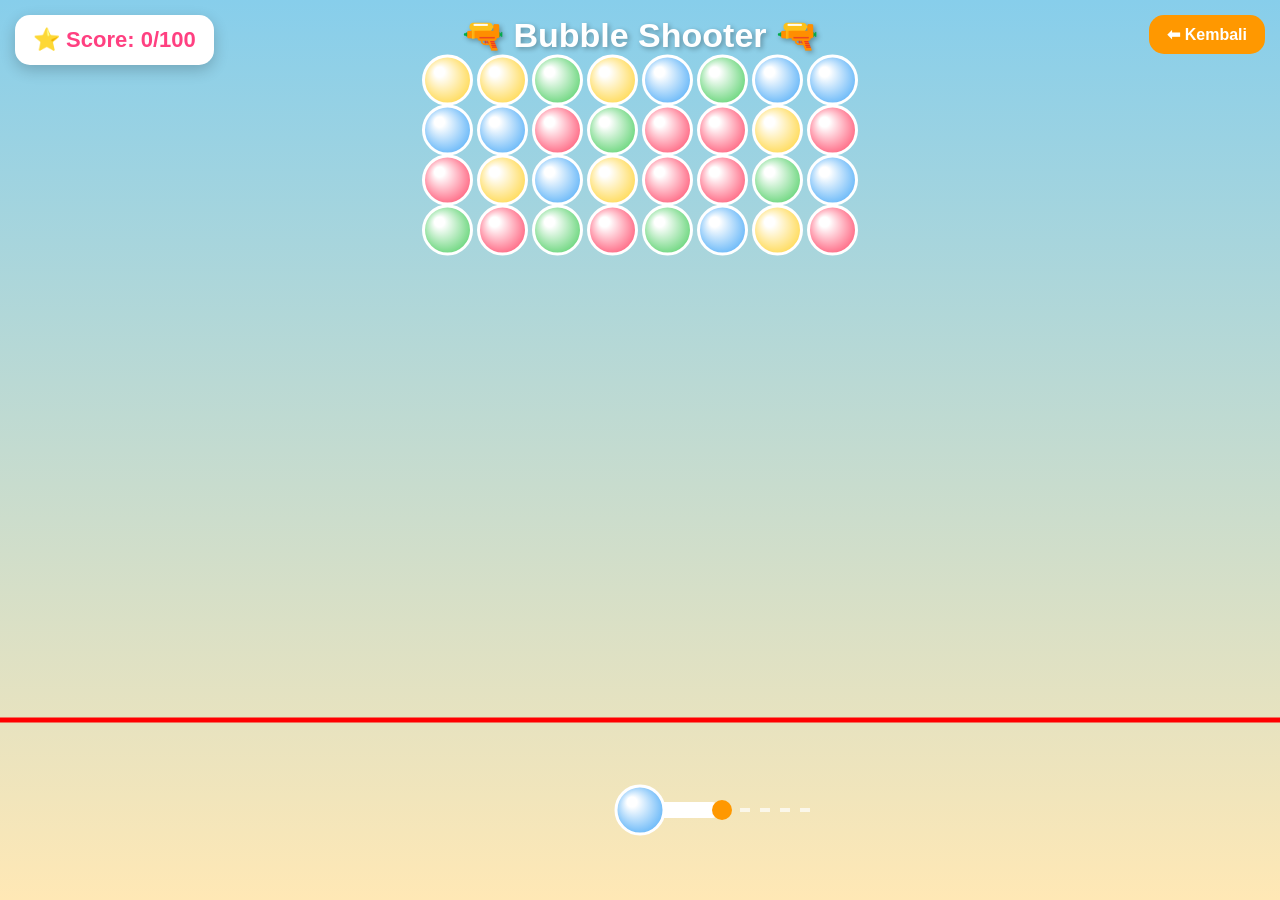
<file: gamestk/game1 old.html>
<!DOCTYPE html>
<html lang="id">
<head>
<meta charset="UTF-8">
<meta name="viewport" content="width=device-width, initial-scale=1.0">

<title>Bubble Shooter TK</title>

<style>

body{
  margin:0;
  overflow:hidden;
  font-family:Arial,sans-serif;
  background:#87CEEB;
}

canvas{
  display:block;
}

.score{
  position:absolute;
  top:15px;
  left:15px;
  background:white;
  padding:12px 18px;
  border-radius:15px;
  font-size:22px;
  font-weight:bold;
  color:#ff4081;
  box-shadow:0 5px 15px rgba(0,0,0,0.2);
  z-index:10;
}

.title{
  position:absolute;
  top:15px;
  width:100%;
  text-align:center;
  font-size:34px;
  font-weight:bold;
  color:white;
  text-shadow:2px 2px 5px rgba(0,0,0,0.3);
  z-index:10;
}

.combo{
  position:absolute;
  top:80px;
  width:100%;
  text-align:center;
  font-size:34px;
  font-weight:bold;
  color:white;
  text-shadow:3px 3px 8px rgba(0,0,0,0.5);
  z-index:10;
  animation:pulse 0.5s infinite;
}

@keyframes pulse{
  0%{transform:scale(1);}
  50%{transform:scale(1.1);}
  100%{transform:scale(1);}
}

.back-btn{
  position:absolute;
  top:15px;
  right:15px;
  background:#ff9800;
  color:white;
  text-decoration:none;
  padding:10px 18px;
  border-radius:15px;
  font-weight:bold;
  z-index:10;
}

</style>
</head>

<body>

<div class="score">
⭐ Score:
<span id="score">0</span>/100
</div>

<div class="title">
🔫 Bubble Shooter 🔫
</div>

<div class="combo" id="comboText"></div>

<a href="index.html" class="back-btn">
⬅ Kembali
</a>

<canvas id="game"></canvas>

<script>

const canvas = document.getElementById("game");
const ctx = canvas.getContext("2d");

canvas.width = window.innerWidth;
canvas.height = window.innerHeight;

const radius = 24;

const colors = [
  "#ff4d6d",
  "#4dabf7",
  "#51cf66",
  "#ffd43b"
];

let score = 0;
let comboCount = 0;

let gameOver = false;
let win = false;

const WIN_SCORE = 100;

const bubbles = [];

const cols = 8;
const spacing = 55;

const startX =
  (canvas.width - ((cols-1)*spacing))/2;

function randomColor(){

  return colors[
    Math.floor(Math.random()*colors.length)
  ];
}

// generate awal

for(let row=0; row<4; row++){

  for(let col=0; col<cols; col++){

    bubbles.push({

      x: startX + col*spacing,
      y: 80 + row*50,
      color: randomColor()
    });
  }
}

let shooter = {

  x: canvas.width/2,
  y: canvas.height-90,
  angle: 0,
  bubble: randomColor()
};

let bullet = null;

// AIM

canvas.addEventListener("mousemove",(e)=>{

  const dx = e.clientX - shooter.x;
  const dy = e.clientY - shooter.y;

  shooter.angle = Math.atan2(dy,dx);
});

// SHOOT

canvas.addEventListener("click",()=>{

  if(gameOver || win) return;

  if(!bullet){

    bullet = {

      x: shooter.x,
      y: shooter.y,
      color: shooter.bubble,

      dx: Math.cos(shooter.angle)*11,
      dy: Math.sin(shooter.angle)*11
    };

    shooter.bubble = randomColor();
  }
});

function drawBackground(){

  const bg = ctx.createLinearGradient(
    0,0,0,canvas.height
  );

  bg.addColorStop(0,"#87CEEB");
  bg.addColorStop(1,"#FFE8B5");

  ctx.fillStyle = bg;

  ctx.fillRect(
    0,
    0,
    canvas.width,
    canvas.height
  );
}

function drawBubble(x,y,color){

  const glow = ctx.createRadialGradient(
    x-8,y-8,5,
    x,y,30
  );

  glow.addColorStop(0,"white");
  glow.addColorStop(1,color);

  ctx.beginPath();

  ctx.arc(
    x,
    y,
    radius,
    0,
    Math.PI*2
  );

  ctx.fillStyle = glow;
  ctx.fill();

  ctx.strokeStyle = "white";
  ctx.lineWidth = 3;
  ctx.stroke();
}

// AIM LINE

function drawAimLine(){

  ctx.beginPath();

  ctx.moveTo(
    shooter.x,
    shooter.y
  );

  const lineX =
    shooter.x + Math.cos(shooter.angle)*180;

  const lineY =
    shooter.y + Math.sin(shooter.angle)*180;

  ctx.lineTo(lineX,lineY);

  ctx.strokeStyle =
    "rgba(255,255,255,0.7)";

  ctx.lineWidth = 4;

  ctx.setLineDash([10,10]);

  ctx.stroke();

  ctx.setLineDash([]);
}

// neighbor dekat

function getNeighbors(target){

  return bubbles.filter(other=>{

    if(other === target)
      return false;

    const dist = Math.hypot(

      target.x - other.x,
      target.y - other.y
    );

    return dist < radius*2.1;
  });
}

// flood fill

function findMatches(startBubble){

  const stack = [startBubble];
  const visited = [];

  while(stack.length){

    const current = stack.pop();

    if(visited.includes(current))
      continue;

    visited.push(current);

    const neighbors =
      getNeighbors(current);

    neighbors.forEach(n=>{

      if(
        n.color === startBubble.color &&
        !visited.includes(n)
      ){

        stack.push(n);
      }
    });
  }

  return visited;
}

// bubble jatuh

function removeFloatingBubbles(){

  const connected = [];

  function dfs(bubble){

    if(connected.includes(bubble))
      return;

    connected.push(bubble);

    const neighbors =
      getNeighbors(bubble);

    neighbors.forEach(n=>{

      dfs(n);
    });
  }

  // yg connect ke atas

  bubbles.forEach(b=>{

    if(b.y <= 100){

      dfs(b);
    }
  });

  let floatingCount = 0;

  // yg tidak connect = jatuh

  for(let i=bubbles.length-1;i>=0;i--){

    if(!connected.includes(bubbles[i])){

      bubbles.splice(i,1);

      floatingCount++;
    }
  }

  // combo

  if(floatingCount >= 2){

    comboCount++;

    let comboText = "";

    if(comboCount == 1){

      comboText =
        "🔥 COMBO x2 🔥";
    }
    else if(comboCount == 2){

      comboText =
        "🚀 COMBO x3 🚀";
    }
    else{

      comboText =
        "💥 ULTRA COMBO 💥";
    }

    document.getElementById(
      "comboText"
    ).innerText = comboText;

    score += floatingCount * 5;

    if(score > 100)
      score = 100;

    document.getElementById(
      "score"
    ).innerText = score;

    setTimeout(()=>{

      document.getElementById(
        "comboText"
      ).innerText = "";

    },1500);

  }else{

    comboCount = 0;
  }
}

// bubble turun tiap 30 detik

setInterval(()=>{

  if(gameOver || win) return;

  bubbles.forEach(b=>{

    b.y += 50;
  });

  // row baru

  for(let col=0; col<cols; col++){

    bubbles.push({

      x: startX + col*spacing,
      y: 60,
      color: randomColor()
    });
  }

},30000);

function update(){

  drawBackground();

  // garis kalah

  ctx.beginPath();

  ctx.moveTo(
    0,
    canvas.height-180
  );

  ctx.lineTo(
    canvas.width,
    canvas.height-180
  );

  ctx.strokeStyle = "red";
  ctx.lineWidth = 5;
  ctx.stroke();

  // bubble

  bubbles.forEach(b=>{

    drawBubble(
      b.x,
      b.y,
      b.color
    );

    // kalah

    if(
      b.y + radius >
      canvas.height-180
    ){

      gameOver = true;
    }
  });

  // aim line

  drawAimLine();

  // shooter

  ctx.save();

  ctx.translate(
    shooter.x,
    shooter.y
  );

  ctx.rotate(shooter.angle);

  ctx.fillStyle = "white";

 ctx.fillStyle = "#ffffff";

ctx.beginPath();

ctx.roundRect(
  0,
  -8,
  80,
  16,
  10
);

ctx.fill();

// ujung cannon

ctx.beginPath();

ctx.arc(
  82,
  0,
  10,
  0,
  Math.PI*2
);

ctx.fillStyle = "#ff9800";
ctx.fill();

  ctx.restore();

  drawBubble(
    shooter.x,
    shooter.y,
    shooter.bubble
  );

  // bullet

  if(bullet){

    bullet.x += bullet.dx;
    bullet.y += bullet.dy;

    // bouncing dinding

    if(
      bullet.x < radius ||
      bullet.x > canvas.width-radius
    ){

      bullet.dx *= -1;
    }

    drawBubble(
      bullet.x,
      bullet.y,
      bullet.color
    );

    // collision

    for(let i=0;i<bubbles.length;i++){

      const b = bubbles[i];

      const dist = Math.hypot(

        bullet.x - b.x,
        bullet.y - b.y
      );

      if(dist < radius*2){

        // tempel bubble

        bubbles.push({

          x: bullet.x,
          y: bullet.y,
          color: bullet.color
        });

        const newBubble =
          bubbles[bubbles.length-1];

        // cari match

        const matches =
          findMatches(newBubble);

        // minimal 3 connect

        if(matches.length >= 3){

          matches.forEach(m=>{

            const index =
              bubbles.indexOf(m);

            if(index !== -1){

              bubbles.splice(index,1);
            }
          });

          // bubble bawah jatuh

          removeFloatingBubbles();

          // score

          score += 10;

          if(score > 100)
            score = 100;

          document.getElementById(
            "score"
          ).innerText = score;

          // menang

          if(score >= WIN_SCORE){

            win = true;
          }
        }

        bullet = null;
        break;
      }
    }

    // kena atas

    if(
      bullet &&
      bullet.y < radius
    ){

      bubbles.push({

        x: bullet.x,
        y: bullet.y,
        color: bullet.color
      });

      bullet = null;
    }
  }

  // menang

  if(win){

    ctx.fillStyle =
      "rgba(0,0,0,0.5)";

    ctx.fillRect(
      0,
      0,
      canvas.width,
      canvas.height
    );

    ctx.fillStyle = "white";

    ctx.font =
      "bold 60px Arial";

    ctx.textAlign = "center";

    ctx.fillText(

      "🎉 KAMU MENANG 🎉",

      canvas.width/2,
      canvas.height/2
    );
  }

  // kalah

  if(gameOver){

    ctx.fillStyle =
      "rgba(0,0,0,0.5)";

    ctx.fillRect(
      0,
      0,
      canvas.width,
      canvas.height
    );

    ctx.fillStyle = "white";

    ctx.font =
      "bold 60px Arial";

    ctx.textAlign = "center";

    ctx.fillText(

      "💀 GAME OVER 💀",

      canvas.width/2,
      canvas.height/2
    );
  }

  requestAnimationFrame(update);
}

update();

window.addEventListener("resize",()=>{

  canvas.width = window.innerWidth;
  canvas.height = window.innerHeight;
});

</script>

</body>
</html>
</file>
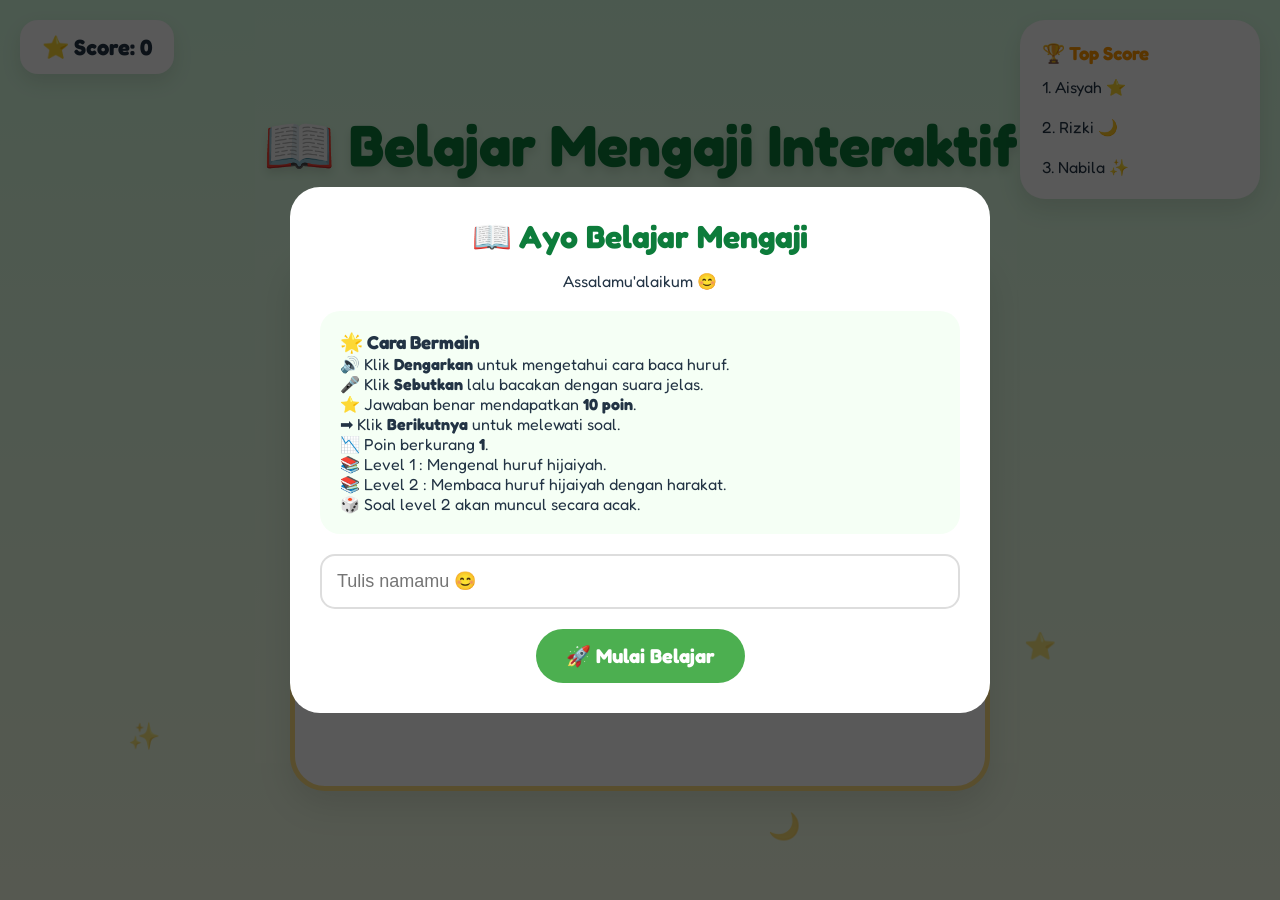
<file: gamestk/game5.html>
<!DOCTYPE html>
<html lang="id">
<head>
<meta charset="UTF-8">
<meta name="viewport" content="width=device-width, initial-scale=1.0">

<title>Game 5 - Belajar Mengaji Interaktif</title>

<link href="https://fonts.googleapis.com/css2?family=Fredoka:wght@400;500;600;700&display=swap" rel="stylesheet">

<style>

*{
  margin:0;
  padding:0;
  box-sizing:border-box;
}

body{

  font-family:'Fredoka',sans-serif;

  background:
  linear-gradient(
    180deg,
    #d8ffe3,
    #f7ffe8
  );

   overflow-x:hidden;
  overflow-y:auto;

  color:#234;
}

.container{

  width:100%;
  min-height:100vh;

  display:flex;

  flex-direction:column;

  align-items:center;

  justify-content:center;

  padding:20px;

  position:relative;
}

/* HEADER */

.title{

  font-size:58px;

  color:#0d7c3b;

  margin-bottom:10px;

  text-shadow:
  0 5px 10px rgba(0,0,0,0.12);
}

.subtitle{

  color:#4d6b57;

  font-size:20px;

  margin-bottom:35px;

  text-align:center;
}

/* CARD */

.game-card{

  width:100%;
  max-width:700px;

  background:white;

  border-radius:35px;

  padding:40px 30px;

    padding-bottom:80px;

  box-shadow:
  0 15px 35px rgba(0,0,0,0.1);

  text-align:center;

  border:
  5px solid #ffe082;

  position:relative;
}

/* SCORE */

.top-ui{

  position:absolute;

  top:20px;
  left:20px;

  background:white;

  padding:14px 22px;

  border-radius:18px;

  box-shadow:
  0 8px 20px rgba(0,0,0,0.1);

  font-size:22px;

  font-weight:700;

  z-index:20;
}

/* HIJAIYAH */

.huruf-box{

  margin-top:25px;

  margin-bottom:25px;
}

.huruf{
    font-family:
    "Amiri",
    "Scheherazade New",
    serif;

    font-size:120px;
    line-height:1.4;
    
  color:#0d7c3b;

  text-shadow:
  0 10px 20px rgba(0,0,0,0.1);

  animation:
  pulse 2s infinite;
}

@keyframes pulse{

  0%{
    transform:scale(1);
  }

  50%{
    transform:scale(1.08);
  }

  100%{
    transform:scale(1);
  }
}

.latin{

  margin-top:10px;

  font-size:32px;

  color:#f57c00;

  font-weight:700;
}

/* BUTTONS */

.buttons{

  display:flex;

  justify-content:center;

  gap:20px;

  flex-wrap:wrap;

  margin-top:35px;
}

button{

  border:none;

  padding:
  18px 34px;

  border-radius:999px;

  font-size:20px;

  font-family:'Fredoka',sans-serif;

  font-weight:700;

  cursor:pointer;

  transition:0.3s;
}

button:hover{

  transform:
  scale(1.06);
}

.listen-btn{

  background:#4caf50;

  color:white;
}

.mic-btn{

  background:#ff9800;

  color:white;
}

.next-btn{

  background:#2196f3;

  color:white;
}

/* STATUS */

.status{

  margin-top:35px;

  font-size:28px;

  font-weight:700;

  min-height:40px;
}

/* STAR */

.star{

  position:absolute;

  font-size:26px;

  animation:
  floatStar 6s linear infinite;

  opacity:0.6;
}

@keyframes floatStar{

  from{
    transform:
    translateY(0px);
  }

  to{
    transform:
    translateY(-100vh);
  }
}

/* LEADERBOARD */

.leaderboard{

  position:absolute;

  top:20px;
  right:20px;

  width:240px;

  background:white;

  border-radius:25px;

  padding:22px;

  box-shadow:
  0 10px 25px rgba(0,0,0,0.1);
}

.leaderboard h3{

  margin-bottom:12px;

  color:#ff9800;
}

/* RESPONSIVE */

@media(max-width:768px){

  .title{

    font-size:38px;
  }

  .subtitle{

    font-size:16px;
  }

  .huruf{

    font-size:100px;
  }

  .latin{

    font-size:24px;
  }

  .game-card{

    padding:30px 18px;
  }

  button{

    width:100%;
  }

  .leaderboard{

    position:relative;

    width:100%;

    margin-top:25px;

    right:auto;
    top:auto;
  }

  .top-ui{

    position:relative;

    top:auto;
    left:auto;

    margin-bottom:20px;
  }
}

</style>
</head>

<body>
  <div id="welcomeModal" style="
position:fixed;
inset:0;
background:rgba(0,0,0,.65);
display:flex;
align-items:center;
justify-content:center;
z-index:9999;
">

<div style="
background:white;
width:90%;
max-width:700px;
border-radius:30px;
padding:30px;
text-align:center;
">

<h1 style="color:#0d7c3b;">
📖 Ayo Belajar Mengaji
</h1>

<p style="margin:15px 0;">
Assalamu'alaikum 😊
</p>

<div style="
text-align:left;
background:#f5fff5;
padding:20px;
border-radius:20px;
margin:20px 0;
">

<h3>🌟 Cara Bermain</h3>

<p>🔊 Klik <b>Dengarkan</b> untuk mengetahui cara baca huruf.</p>

<p>🎤 Klik <b>Sebutkan</b> lalu bacakan dengan suara jelas.</p>

<p>⭐ Jawaban benar mendapatkan <b>10 poin</b>.</p>

<p>➡ Klik <b>Berikutnya</b> untuk melewati soal.</p>

<p>📉 Poin berkurang <b>1</b>.</p>

<p>📚 Level 1 : Mengenal huruf hijaiyah.</p>

<p>📚 Level 2 : Membaca huruf hijaiyah dengan harakat.</p>

<p>🎲 Soal level 2 akan muncul secara acak.</p>

</div>

<input
id="playerNameInput"
placeholder="Tulis namamu 😊"
style="
width:100%;
padding:15px;
font-size:18px;
border-radius:15px;
border:2px solid #ddd;
">

<button
onclick="startGame()"
style="
margin-top:20px;
background:#4caf50;
color:white;
padding:15px 30px;
">

🚀 Mulai Belajar

</button>

</div>

</div>

<div class="container">

<div class="top-ui">
⭐ Score: <span id="score">0</span>
</div>

<div class="leaderboard">

<h3>🏆 Top Score</h3>

<div id="topPlayers">
Belum ada data
</div>

</div>

<div class="star" style="left:10%; top:80%;">✨</div>
<div class="star" style="left:80%; top:70%;">⭐</div>
<div class="star" style="left:60%; top:90%;">🌙</div>

<h1 class="title">
📖 Belajar Mengaji Interaktif
</h1>

<p class="subtitle">
Belajar huruf hijaiyah sambil berbicara 🎤
</p>

<div class="game-card">

<div class="huruf-box">

<div class="huruf" id="huruf">
ا
</div>

<div class="latin" id="latin">
Alif
</div>

</div>

<div class="buttons">

<button
class="listen-btn"
onclick="playSound()">

🔊 Dengarkan

</button>

<button
class="mic-btn"
onclick="startRecognition()">

🎤 Sebutkan

</button>

<button
class="next-btn"
onclick="nextHuruf()">

➡ Berikutnya

</button>

<button
  id="nextLevelBtn"
  class="next-btn"
  style="display:none;"
  onclick="nextLevel()">

  🚀 Next Level

</button>

</div>

<div class="status" id="status">

Ayo belajar 😊

</div>

</div>

</div>

<script>

const levels = [

/* LEVEL 1 */

[
{ arab:"ا", latin:"Alif" },
{ arab:"ب", latin:"Ba" },
{ arab:"ت", latin:"Ta" },
{ arab:"ث", latin:"Tsa" },
{ arab:"ج", latin:"Jim" },
{ arab:"ح", latin:"Ha" },
{ arab:"خ", latin:"Kho" },
{ arab:"د", latin:"Dal" },
{ arab:"ذ", latin:"Dzal" },
{ arab:"ر", latin:"Ro" },
{ arab:"ز", latin:"Za" },
{ arab:"س", latin:"Sin" },
{ arab:"ش", latin:"Syin" },
{ arab:"ص", latin:"Shod" },
{ arab:"ض", latin:"Dhod" },
{ arab:"ط", latin:"Tho" },
{ arab:"ظ", latin:"Zho" },
{ arab:"ع", latin:"Ain" },
{ arab:"غ", latin:"Ghain" },
{ arab:"ف", latin:"Fa" },
{ arab:"ق", latin:"Qof" },
{ arab:"ك", latin:"Kaf" },
{ arab:"ل", latin:"Lam" },
{ arab:"م", latin:"Mim" },
{ arab:"ن", latin:"Nun" },
{ arab:"و", latin:"Wawu" },
{ arab:"ه", latin:"Hamzah" },
{ arab:"ي", latin:"Ya" }
],

/* LEVEL 2 */

[
{
 arab:["اَ","اِ","اُ"],
 latin:["A","I","U"],
 sound:"Alif.ogg",
 answer:"a i u"
},

{
 arab:["بَ","بِ","بُ"],
 latin:["BA","BI","BU"],
 sound:"Ba.ogg",
 answer:"ba bi bu"
},

{
 arab:["تَ","تِ","تُ"],
 latin:["TA","TI","TU"],
 sound:"Ta.ogg",
 answer:"ta ti tu"
},

{
 arab:["ثَ","ثِ","ثُ"],
 latin:["TSA","TSI","TSU"],
 sound:"Tsa.ogg",
 answer:"tsa tsi tsu"
},

{
 arab:["جَ","جِ","جُ"],
 latin:["JA","JI","JU"],
 sound:"Jim.ogg",
 answer:"ja ji ju"
},

{
 arab:["حَ","حِ","حُ"],
 latin:["HA","HI","HU"],
 sound:"Ha.ogg",
 answer:"ha hi hu"
},

{
 arab:["خَ","خِ","خُ"],
 latin:["KHO","KHI","KHU"],
 sound:"Kho.ogg",
 answer:"kho khi khu"
},

{
 arab:["دَ","دِ","دُ"],
 latin:["DA","DI","DU"],
 sound:"Dal.ogg",
 answer:"da di du"
},

{
 arab:["ذَ","ذِ","ذُ"],
 latin:["DZA","DZI","DZU"],
 sound:"Dzal.ogg",
 answer:"dza dzi dzu"
},

{
 arab:["رَ","رِ","رُ"],
 latin:["RA","RI","RU"],
 sound:"Ro.ogg",
 answer:"ra ri ru"
},

{
 arab:["زَ","زِ","زُ"],
 latin:["ZA","ZI","ZU"],
 sound:"Za.ogg",
 answer:"za zi zu"
},

{
 arab:["سَ","سِ","سُ"],
 latin:["SA","SI","SU"],
 sound:"Sin.ogg",
 answer:"sa si su"
},

{
 arab:["شَ","شِ","شُ"],
 latin:["SYA","SYI","SYU"],
 sound:"Syin.ogg",
 answer:"sya syi syu"
},

{
 arab:["صَ","صِ","صُ"],
 latin:["SHO","SHI","SHU"],
 sound:"Shod.ogg",
 answer:"sho shi shu"
},

{
 arab:["ضَ","ضِ","ضُ"],
 latin:["DHO","DHI","DHU"],
 sound:"Dhod.ogg",
 answer:"dho dhi dhu"
},

{
 arab:["طَ","طِ","طُ"],
 latin:["THO","THI","THU"],
 sound:"Tho.ogg",
 answer:"tho thi thu"
},

{
 arab:["ظَ","ظِ","ظُ"],
 latin:["ZHO","ZHI","ZHU"],
 sound:"Zho.ogg",
 answer:"zho zhi zhu"
},

{
 arab:["عَ","عِ","عُ"],
 latin:["A","I","U"],
 sound:"Ain.ogg",
 answer:"a i u"
},

{
 arab:["غَ","غِ","غُ"],
 latin:["GHO","GHI","GHU"],
 sound:"Ghain.ogg",
 answer:"gho ghi ghu"
},

{
 arab:["فَ","فِ","فُ"],
 latin:["FA","FI","FU"],
 sound:"Fa.ogg",
 answer:"fa fi fu"
},

{
 arab:["قَ","قِ","قُ"],
 latin:["QO","QI","QU"],
 sound:"Qof.ogg",
 answer:"qo qi qu"
},

{
 arab:["كَ","كِ","كُ"],
 latin:["KA","KI","KU"],
 sound:"Kaf.ogg",
 answer:"ka ki ku"
},

{
 arab:["لَ","لِ","لُ"],
 latin:["LA","LI","LU"],
 sound:"Lam.ogg",
 answer:"la li lu"
},

{
 arab:["مَ","مِ","مُ"],
 latin:["MA","MI","MU"],
 sound:"Mim.ogg",
 answer:"ma mi mu"
},

{
 arab:["نَ","نِ","نُ"],
 latin:["NA","NI","NU"],
 sound:"Nun.ogg",
 answer:"na ni nu"
},

{
 arab:["وَ","وِ","وُ"],
 latin:["WA","WI","WU"],
 sound:"Wawu.ogg",
 answer:"wa wi wu"
},

{
 arab:["هَ","هِ","هُ"],
 latin:["HA","HI","HU"],
 sound:"Hamzah.ogg",
 answer:"ha hi hu"
},

{
 arab:["يَ","يِ","يُ"],
 latin:["YA","YI","YU"],
 sound:"Ya.ogg",
 answer:"ya yi yu"
}
]

];

let current = 0;
let currentLevel = 0;
let score = 0;
let playerName = "";
let questions = [];

/* RANDOM LEVEL 2 */

function generateQuestions(){

  const data =
    [...levels[1]];

  // fisher yates shuffle
  for(
    let i = data.length - 1;
    i > 0;
    i--
  ){

    const j =
      Math.floor(
        Math.random() * (i + 1)
      );

    [data[i], data[j]] =
    [data[j], data[i]];
  }

  questions =
    data.slice(0,10);
}
generateQuestions();

const huruf =
document.getElementById("huruf");

const latin =
document.getElementById("latin");

const statusText =
document.getElementById("status");

const scoreText =
document.getElementById("score");

/* LOAD */

function loadHuruf(){

  let item;

  if(currentLevel == 0){

    item =
      levels[0][current];

  }else{

    item =
      questions[current];
  }

  if(currentLevel == 0){

    huruf.innerHTML =
    item.arab;

    latin.innerHTML =
    item.latin;

  }else{

    huruf.innerHTML =
    item.arab.join(
      "&nbsp;&nbsp;&nbsp;"
    );

    latin.innerHTML =
    item.latin.join(
      "&nbsp;&nbsp;&nbsp;"
    );
  }

  statusText.innerHTML =
    `🎯 Bacanya:
    <b>${Array.isArray(item.latin)
      ? item.latin.join(" ")
      : item.latin}
    </b>`;
}
loadHuruf();
showLeaderboard();
/* NEXT */

function nextHuruf(){

  score--;

  if(score < 0){

    score = 0;
  }

  scoreText.innerText =
    score;

  current++;

  let total;

  if(currentLevel == 0){

    total =
      levels[0].length;

  }else{

    total =
      questions.length;
  }

  if(current >= total){

    current = 0;

    if(currentLevel == 0){

      document.getElementById(
        "nextLevelBtn"
      ).style.display =
      "inline-block";

      statusText.innerHTML =
        "🎉 Level 1 selesai!";

    }else{
saveScore();
      statusText.innerHTML =
        
`
🏆 Semua level selesai!<br><br>

<button onclick="restartGame()"
style="
padding:14px 28px;
border:none;
border-radius:999px;
background:#4caf50;
color:white;
font-size:18px;
font-weight:bold;
cursor:pointer;
margin:10px;
">

🔄 Main Lagi

</button>

<button onclick="backHome()"
style="
padding:14px 28px;
border:none;
border-radius:999px;
background:#ff9800;
color:white;
font-size:18px;
font-weight:bold;
cursor:pointer;
margin:10px;
">

🏠 Kembali Home

</button>
`;
    }

    return;
  }

  loadHuruf();
}

/* PLAY SOUND */

function playSound(){

    let file;

    if(currentLevel === 0){

        file =
        levels[0][current].latin +
        ".ogg";

        const audio =
        new Audio(
        "level 1/" + file
        );

        audio.play();

    }else{

        const audio =
        new Audio(
        "level 2/" +
        questions[current].sound
        );

        audio.play();
    }
}

/* VOICE */
let answered = false;

function startRecognition(){

  answered = false;

  if(
    !(
      'webkitSpeechRecognition'
      in window
    )
  ){

    alert(
      "Browser tidak mendukung Voice Recognition"
    );

    return;
  }

  const recognition =
    new webkitSpeechRecognition();

  recognition.lang =
    "id-ID";

  recognition.continuous = false;

  recognition.interimResults = false;

  recognition.maxAlternatives = 5;

  statusText.innerHTML = `
🎤 Aku sedang mendengarkan...

<br><br>

Silakan sebutkan dengan
suara yang jelas 😊
`;

  const timeout =
  setTimeout(()=>{

    statusText.innerHTML = `
😅 Aku belum mendengar suaramu.

<br><br>

Coba tekan tombol
Sebutkan lagi ya 😊
`;

    recognition.stop();

  },5000);

  recognition.start();

  recognition.onresult = function(event){
      clearTimeout(timeout);


    if(answered) return;

    answered = true;

    clearTimeout(timeout);

    let result =
    event.results[0][0]
    .transcript
    .toLowerCase()
    .trim();

    console.log(
      "Yang didengar:",
      result
    );

    let jawaban;

if(currentLevel == 0){

    jawaban =
    levels[0][current]
    .latin
    .toLowerCase();

}else{

    jawaban =
    questions[current]
    .latin
    .join(" ")
    .toLowerCase();
}

const alias = {

  alif:[
    "alif",
    "alep"
  ],

  ba:[
    "ba",
    "baba"
  ],

  ta:[
    "ta",
    "tata"
  ],

  tsa:[
    "tsa",
    "sa"
  ],

  jim:[
    "jim",
    "jeem",
    "jim jim"
  ],

  ha:[
    "ha"
  ],

  kho:[
    "kho",
    "ko",
    "ho"
  ],

  dal:[
    "dal"
  ],

  dzal:[
    "dzal",
    "zal",
    "rizal"
  ],

  ro:[
    "ro",
    "roh"
  ],

  za:[
    "za"
  ],

  sin:[
    "sin"
  ],

  syin:[
    "syin",
    "shin"
  ],

  shod:[
    "shod",
    "sod"
  ],

  dhod:[
    "dhod",
    "dod"
  ],

  tho:[
    "tho",
    "to"
  ],

  zho:[
    "zho",
    "zo"
  ],

  ain:[
    "ain",
    "main"
  ],

  ghain:[
    "ghain",
    "ghoin",
    "gain"
  ],

  fa:[
    "fa"
  ],

  qof:[
    "qof",
    "kof"
  ],

  kaf:[
    "kaf",
    "kap"
  ],

  lam:[
    "lam"
  ],

  mim:[
    "mim"
  ],

  nun:[
    "nun"
  ],

  wawu:[
    "wawu",
    "wau"
  ],

  hamzah:[
    "hamzah",
    "hamja"
  ],

  ya:[
    "ya"
  ]
};

    let benar = false;

if(currentLevel == 0){

  const opsi =
  alias[jawaban] ||
  [jawaban];

  benar =
  opsi.some(kata =>
    result.includes(kata)
  );

  if(!benar){

    benar =
    result.includes(
      jawaban.substring(0,2)
    );
  }

}else{

  benar =
  result.includes(jawaban)
  ||
  jawaban.includes(result);
}

    if(benar){

      recognition.stop();

      new Audio(
        "audio/benar.mp3"
      ).play();

      score += 10;

      if(score > 100){

        score = 100;
      }

      scoreText.innerText =
        score;

      statusText.innerHTML =
        "✅ Benar 😍";

      confettiEffect();

      setTimeout(()=>{

        current++;

        let total;

        if(currentLevel == 0){

          total =
          levels[0].length;

        }else{

          total =
          questions.length;
        }

        if(current >= total){

          current = 0;

          if(currentLevel == 0){

            document.getElementById(
              "nextLevelBtn"
            ).style.display =
            "inline-block";

            statusText.innerHTML =
              "🎉 Level 1 selesai!";

          }else{

            saveScore();

            statusText.innerHTML = `
🏆 Semua level selesai!
<br><br>

<button onclick="restartGame()"
style="
padding:14px 28px;
border:none;
border-radius:999px;
background:#4caf50;
color:white;
font-size:18px;
font-weight:bold;
cursor:pointer;
margin:10px;
">
🔄 Main Lagi
</button>

<button onclick="backHome()"
style="
padding:14px 28px;
border:none;
border-radius:999px;
background:#ff9800;
color:white;
font-size:18px;
font-weight:bold;
cursor:pointer;
margin:10px;
">
🏠 Kembali Home
</button>
`;
          }

          return;
        }

        loadHuruf();

      },1200);

    }else{

      new Audio(
        "audio/salah.mp3"
      ).play();

      statusText.innerHTML = `
🤔 Belum tepat.

<br><br>

🔊 Dengarkan dulu
cara bacanya,

lalu coba lagi ya 😊
`;
    }
  };

  recognition.onerror = function(){

    clearTimeout(timeout);

    statusText.innerHTML = `
😅 Aku belum mendengar suaramu.

<br><br>

Coba lagi ya 😊
`;
  };
}

/* EFFECT */

function confettiEffect(){

  for(let i=0;i<15;i++){

    const div =
      document.createElement("div");

    div.innerHTML =
      ["⭐","✨","🎉"]
      [
        Math.floor(
          Math.random()*3
        )
      ];

    div.style.position =
      "fixed";

    div.style.left =
      Math.random()*100
      + "vw";

    div.style.top =
      "100vh";

    div.style.fontSize =
      "35px";

    div.style.zIndex =
      "999";

    div.style.transition =
      "3s linear";

    document.body
    .appendChild(div);

    setTimeout(()=>{

      div.style.transform =
        `translateY(-120vh)
        rotate(720deg)`;

    },50);

    setTimeout(()=>{

      div.remove();

    },3000);
  }
}

/* NEXT LEVEL */

function nextLevel(){

  currentLevel = 1;

  current = 0;

  generateQuestions();

  document.getElementById(
    "nextLevelBtn"
  ).style.display =
  "none";

  statusText.innerHTML =
    "🚀 Level Harokat";

  loadHuruf();
}

/* TOP PLAYER */

document.getElementById(
  "topPlayers"
).innerHTML =

`
1. Aisyah ⭐<br><br>
2. Rizki 🌙<br><br>
3. Nabila ✨
`;
function restartGame(){

  currentLevel = 0;

  current = 0;

  score = 0;

  scoreText.innerText =
    score;

  document.getElementById(
    "nextLevelBtn"
  ).style.display = "none";

  loadHuruf();

  statusText.innerHTML =
    "😊 Ayo belajar lagi!";
}

function backHome(){

  window.location.href =
    "index.html";
}

function startGame(){

  playerName =
  document
  .getElementById(
    "playerNameInput"
  )
  .value
  .trim();

  if(playerName===""){

    playerName="Player";
  }

  document
  .getElementById(
    "welcomeModal"
  )
  .style.display="none";
}

function saveScore(){

  let data =
    JSON.parse(
      localStorage.getItem(
        "topPengaji"
      )
    ) || [];

  data.push({

    name: playerName,

    score: score
  });

  data.sort(
    (a,b)=>
    b.score - a.score
  );

  data =
    data.slice(0,3);

  localStorage.setItem(
    "topPengaji",
    JSON.stringify(data)
  );

  showLeaderboard();
}

function showLeaderboard(){

  const data =
    JSON.parse(
      localStorage.getItem(
        "topPengaji"
      )
    ) || [];

  const top =
    document.getElementById(
      "topPlayers"
    );

  if(data.length == 0){

    top.innerHTML =
      "Belum ada data 😄";

    return;
  }

  top.innerHTML =
    data.map((p,i)=>`

      <div style="
      margin-bottom:18px;
      font-size:22px;
      ">

      ${i+1}. ${p.name}
      ⭐ ${p.score}

      </div>

    `).join("");
}
</script>

</body>
</html>
</file>
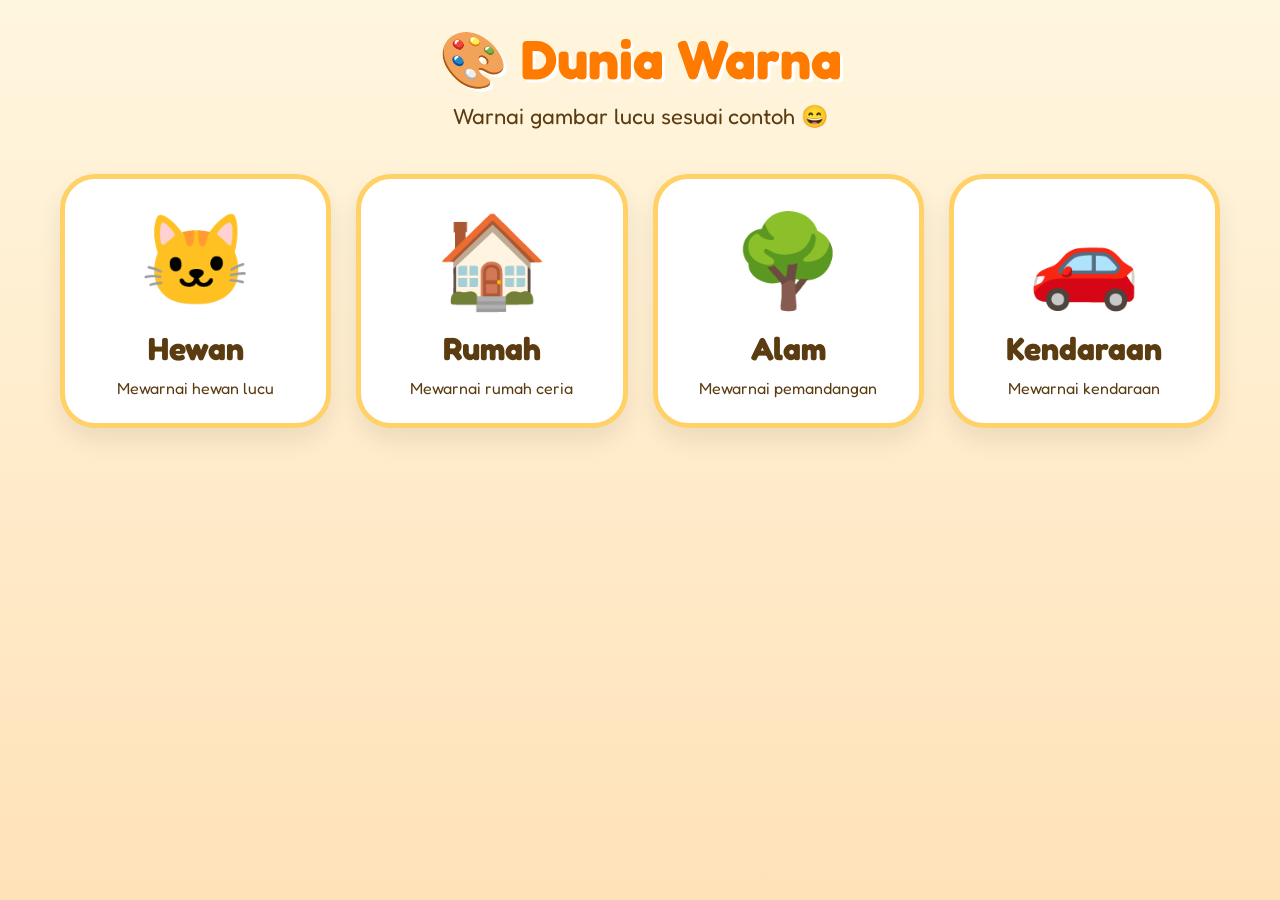
<file: gamestk/game6.html>
<!DOCTYPE html>
<html lang="id">
<head>
<meta charset="UTF-8">
<meta name="viewport" content="width=device-width, initial-scale=1.0">

<title>Dunia Warna TK V3</title>

<link href="https://fonts.googleapis.com/css2?family=Fredoka:wght@400;600;700&display=swap" rel="stylesheet">

<style>

*{
    margin:0;
    padding:0;
    box-sizing:border-box;
    font-family:'Fredoka',sans-serif;
}

body{
    background:
    linear-gradient(
        180deg,
        #fff6df,
        #ffe2b8
    );

    overflow-x:hidden;
    min-height:100vh;
    color:#5b3c11;
}

/* HEADER */

.header{
    text-align:center;
    padding:25px 15px;
}

.header h1{
    font-size:55px;
    color:#ff7b00;
    text-shadow:3px 3px white;
}

.header p{
    margin-top:10px;
    font-size:22px;
}

/* MENU */

.theme-grid{

    max-width:1200px;

    margin:auto;

    display:grid;

    grid-template-columns:
    repeat(auto-fit,minmax(230px,1fr));

    gap:25px;

    padding:20px;
}

.theme-card{

    background:white;

    border-radius:35px;

    padding:25px;

    text-align:center;

    cursor:pointer;

    transition:.25s;

    border:5px solid #ffd166;

    box-shadow:
    0 12px 25px rgba(0,0,0,0.08);
}

.theme-card:hover{

    transform:
    translateY(-8px)
    scale(1.03);
}

.theme-card .emoji{

    font-size:90px;
    margin-bottom:15px;
}

.theme-card h2{

    font-size:32px;
    margin-bottom:10px;
}

/* GAME */

#gamePage{
    display:none;
    padding:20px;
}

.top-ui{

    display:flex;
    justify-content:space-between;
    gap:20px;
    flex-wrap:wrap;
    margin-bottom:20px;
}

.palette-box,
.example-box{

    background:white;

    border-radius:30px;

    padding:20px;

    box-shadow:
    0 10px 25px rgba(0,0,0,0.08);
}

.palette-box{
    flex:1;
}

.example-box{

    width:220px;
    text-align:center;
}

.example-box img{

    width:100%;
    border-radius:20px;
}

/* COLORS */

.palette{

    display:flex;
    flex-wrap:wrap;
    gap:12px;
    margin-top:15px;
}

.color{

    width:58px;
    height:58px;

    border-radius:50%;

    cursor:pointer;

    border:4px solid white;

    transition:.2s;

    box-shadow:
    0 5px 12px rgba(0,0,0,0.18);
}

.color:hover{
    transform:scale(1.12);
}

.active-color{

    transform:scale(1.15);

    border:5px solid #333;
}

/* DRAW AREA */

.canvas-box{

    background:white;

    border-radius:35px;

    padding:25px;

    box-shadow:
    0 15px 30px rgba(0,0,0,0.08);

    text-align:center;
}

.canvas-wrapper{

    position:relative;

    width:100%;
    max-width:900px;

    margin:auto;
}

#outlineImage{

    width:100%;

    border-radius:25px;

    border:5px dashed #ffd166;

    background:white;

    display:block;
}

#drawCanvas{

    position:absolute;
    top:0;
    left:0;

    width:100%;
    height:100%;

    border-radius:25px;

    touch-action:none;
}

/* BUTTON */

.buttons{

    display:flex;
    justify-content:center;
    flex-wrap:wrap;

    gap:15px;

    margin-top:25px;
}

.btn{

    border:none;

    padding:16px 28px;

    border-radius:999px;

    font-size:20px;

    font-weight:bold;

    cursor:pointer;

    color:white;
}

.reset{
    background:#ff5a5a;
}

.finish{
    background:#4caf50;
}

.back{
    background:#3498db;
}

/* SPARK */

.sparkle{

    position:fixed;

    font-size:25px;

    pointer-events:none;

    animation:spark 1s linear forwards;
}

@keyframes spark{

    to{

        transform:
        translateY(-120px)
        rotate(360deg);

        opacity:0;
    }
}

@media(max-width:768px){

    .header h1{
        font-size:38px;
    }

    .header p{
        font-size:18px;
    }

    .top-ui{
        flex-direction:column;
    }

    .example-box{
        width:100%;
    }
}

</style>
</head>

<body>

<!-- MENU -->

<div id="menuPage">

    <div class="header">

        <h1>🎨 Dunia Warna</h1>

        <p>
            Warnai gambar lucu sesuai contoh 😄
        </p>

    </div>

    <div class="theme-grid">

        <div class="theme-card"
        onclick="startTheme('animal')">

            <div class="emoji">🐱</div>

            <h2>Hewan</h2>

            <p>Mewarnai hewan lucu</p>

        </div>

        <div class="theme-card"
        onclick="startTheme('house')">

            <div class="emoji">🏠</div>

            <h2>Rumah</h2>

            <p>Mewarnai rumah ceria</p>

        </div>

        <div class="theme-card"
        onclick="startTheme('nature')">

            <div class="emoji">🌳</div>

            <h2>Alam</h2>

            <p>Mewarnai pemandangan</p>

        </div>

        <div class="theme-card"
        onclick="startTheme('vehicle')">

            <div class="emoji">🚗</div>

            <h2>Kendaraan</h2>

            <p>Mewarnai kendaraan</p>

        </div>

    </div>

</div>

<!-- GAME -->

<div id="gamePage">

    <div class="top-ui">

        <div class="palette-box">

            <h2>🎨 Pilih Warna</h2>

            <div class="palette" id="palette"></div>

        </div>

        <div class="example-box">

            <h2>✨ Contoh</h2>

            <img id="exampleImg">

        </div>

    </div>

    <div class="canvas-box">

        <div class="canvas-wrapper">

            <img id="outlineImage">

            <canvas id="drawCanvas"></canvas>

        </div>

        <div class="buttons">

            <button class="btn reset"
            onclick="undoLast()">

                ↩ Undo

            </button>

            <button class="btn finish"
            onclick="finishGame()">

                🌟 Selesai

            </button>

            <button class="btn back"
            onclick="goBack()">

                🔙 Kembali

            </button>

        </div>

    </div>

</div>

<script>

const colors = [

"#ff0000",
"#ff7b00",
"#ffd000",
"#7bff00",
"#00d084",
"#00bfff",
"#0066ff",
"#7a00ff",
"#ff00aa",
"#ff8fab",
"#8b4513",
"#ffffff",
"#000000",
"#c0c0c0",
"#00ffff",
"#ffcc00"

];

let selectedColor = "#ff0000";

const palette =
document.getElementById("palette");

colors.forEach(color=>{

    const div =
    document.createElement("div");

    div.className = "color";

    div.style.background = color;

    div.onclick = ()=>{

        selectedColor = color;

        document
        .querySelectorAll(".color")
        .forEach(c=>
            c.classList.remove(
                "active-color"
            )
        );

        div.classList.add(
            "active-color"
        );
    };

    palette.appendChild(div);
});

palette.children[0]
.classList.add("active-color");

/* IMAGES */

const themes = {

animal:[
{
outline:
"https://i.imgur.com/3QyQZ6K.png",

example:
"https://i.imgur.com/oT9G6X6.png"
},
{
outline:
"https://i.imgur.com/o9K8K9h.png",

example:
"https://i.imgur.com/0vP7z2J.png"
}
],

house:[
{
outline:
"https://i.imgur.com/rY6X6lM.png",

example:
"https://i.imgur.com/VcN2rB6.png"
}
],

nature:[
{
outline:
"https://i.imgur.com/q2wK7wS.png",

example:
"https://i.imgur.com/m8sM2Q6.png"
}
],

vehicle:[
{
outline:
"https://i.imgur.com/6B8mK1M.png",

example:
"https://i.imgur.com/f2JQ6N9.png"
}
]

};

function startTheme(theme){

    document.getElementById(
        "menuPage"
    ).style.display = "none";

    document.getElementById(
        "gamePage"
    ).style.display = "block";

    const data =
    themes[theme];

    const random =
    data[
        Math.floor(
            Math.random()*data.length
        )
    ];

    document.getElementById(
        "outlineImage"
    ).src = random.outline;

    document.getElementById(
        "exampleImg"
    ).src = random.example;

    setTimeout(initCanvas,500);
}

/* DRAW */

const canvas =
document.getElementById(
    "drawCanvas"
);

const ctx =
canvas.getContext("2d");

let drawing = false;

let history = [];

function initCanvas(){

    const img =
    document.getElementById(
        "outlineImage"
    );

    canvas.width =
    img.clientWidth;

    canvas.height =
    img.clientHeight;

    ctx.lineWidth = 18;

    ctx.lineCap = "round";
}

function getPos(e){

    const rect =
    canvas.getBoundingClientRect();

    if(e.touches){

        return{

            x:
            e.touches[0].clientX
            - rect.left,

            y:
            e.touches[0].clientY
            - rect.top
        };
    }

    return{

        x:e.clientX - rect.left,
        y:e.clientY - rect.top
    };
}

function startDraw(e){

    drawing = true;

    history.push(
        canvas.toDataURL()
    );

    draw(e);
}

function endDraw(){

    drawing = false;

    ctx.beginPath();
}

function draw(e){

    if(!drawing) return;

    const pos = getPos(e);

    ctx.strokeStyle =
    selectedColor;

    ctx.lineTo(
        pos.x,
        pos.y
    );

    ctx.stroke();

    ctx.beginPath();

    ctx.moveTo(
        pos.x,
        pos.y
    );

    sparkle(
        pos.x,
        pos.y
    );
}

canvas.addEventListener(
    "mousedown",
    startDraw
);

canvas.addEventListener(
    "mouseup",
    endDraw
);

canvas.addEventListener(
    "mousemove",
    draw
);

canvas.addEventListener(
    "touchstart",
    startDraw
);

canvas.addEventListener(
    "touchend",
    endDraw
);

canvas.addEventListener(
    "touchmove",
    draw
);

function undoLast(){

    if(history.length==0)
    return;

    const img =
    new Image();

    img.src =
    history.pop();

    img.onload = ()=>{

        ctx.clearRect(
            0,
            0,
            canvas.width,
            canvas.height
        );

        ctx.drawImage(
            img,
            0,
            0
        );
    };
}

function sparkle(x,y){

    const div =
    document.createElement("div");

    div.className =
    "sparkle";

    div.innerHTML =
    ["✨","⭐","🌈"]
    [
        Math.floor(
            Math.random()*3
        )
    ];

    div.style.left =
    x + "px";

    div.style.top =
    y + "px";

    document.body
    .appendChild(div);

    setTimeout(()=>{

        div.remove();

    },1000);
}

function finishGame(){

    for(let i=0;i<20;i++){

        sparkle(
            Math.random()
            *window.innerWidth,

            Math.random()
            *window.innerHeight
        );
    }

    setTimeout(()=>{

        alert(
            "🌟 Hebat! Gambar kamu bagus 😍"
        );

    },400);
}

function goBack(){

    location.reload();
}

window.addEventListener(
    "resize",
    initCanvas
);

</script>

</body>
</html>
</file>
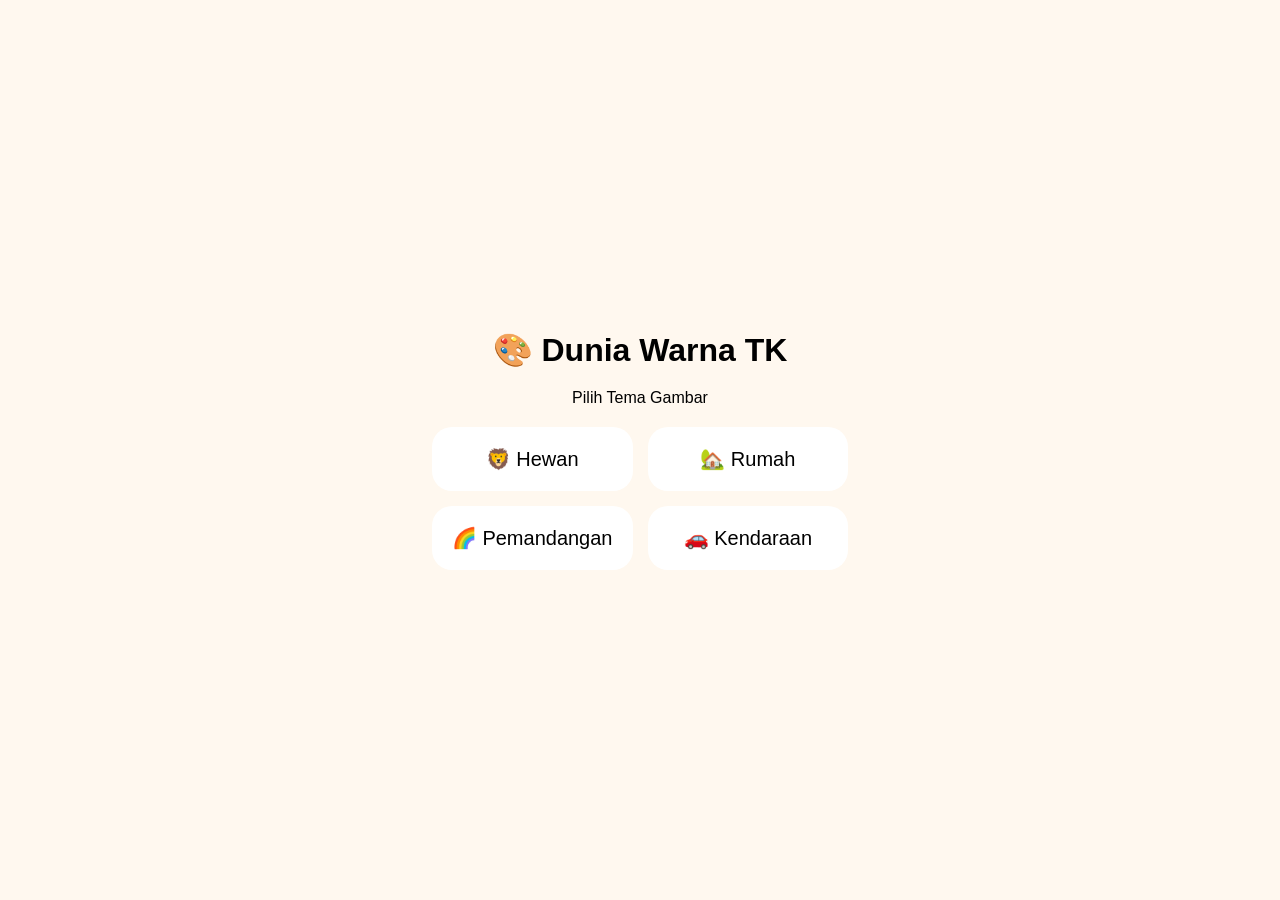
<file: gamestk/game7.html>
<!DOCTYPE html>
<html lang="id">
<head>
  <meta charset="UTF-8">
  <meta
    name="viewport"
    content="width=device-width, initial-scale=1.0"
  >

  <title>Dunia Warna TK</title>

  <link rel="stylesheet" href="game4.css">

  <script src="drawings.js" defer></script>
  <script src="game4.js" defer></script>
</head>

<body>

<div id="theme-screen">

  <h1>🎨 Dunia Warna TK</h1>
  <p>Pilih Tema Gambar</p>

  <div class="theme-grid">

    <button onclick="selectTheme('animals')">
      🦁 Hewan
    </button>

    <button onclick="selectTheme('house')">
      🏡 Rumah
    </button>

    <button onclick="selectTheme('landscape')">
      🌈 Pemandangan
    </button>

    <button onclick="selectTheme('vehicle')">
      🚗 Kendaraan
    </button>

  </div>
</div>

<div id="main-app">

  <div id="topbar">

    <div class="left-tools">

      <button onclick="goHome()">
        🏠 Menu
      </button>

      <button onclick="undoCanvas()">
        ↩ Undo
      </button>

      <button onclick="clearCanvas()">
        🗑 Hapus
      </button>

      <button onclick="nextDrawing()">
        ⏭ Gambar Lain
      </button>

    </div>

    <div class="right-tools">

      <input
        type="range"
        min="2"
        max="40"
        value="10"
        id="brushSize"
      >

      <button onclick="setEraser(false)">
        🖌
      </button>

      <button onclick="setEraser(true)">
        🧹
      </button>

    </div>

  </div>

  <div id="content">

    <div id="color-sidebar"></div>

    <div id="canvas-wrap">

      <canvas id="drawCanvas"></canvas>

      <canvas id="outlineCanvas"></canvas>

    </div>

    <div id="preview">

      <h3>✨ Contoh</h3>

      <canvas id="previewCanvas"></canvas>

    </div>

  </div>

</div>

</body>
</html>
</file>
<file: gamestk/game4.css>
*{
  margin:0;
  padding:0;
  box-sizing:border-box;
}

body{
  font-family:sans-serif;
  background:#fff8ef;
  overflow:hidden;
}

#theme-screen{
  position:fixed;
  inset:0;
  display:flex;
  flex-direction:column;
  justify-content:center;
  align-items:center;
  gap:20px;
}

.theme-grid{
  display:grid;
  grid-template-columns:repeat(2,1fr);
  gap:15px;
}

.theme-grid button{
  padding:20px;
  border:none;
  border-radius:20px;
  font-size:20px;
  background:white;
  cursor:pointer;
}

#main-app{
  display:none;
  height:100vh;
  flex-direction:column;
}

#topbar{
  display:flex;
  justify-content:space-between;
  padding:10px;
  background:white;
  border-bottom:2px solid #eee;
}

.left-tools,
.right-tools{
  display:flex;
  gap:10px;
}

button{
  border:none;
  border-radius:12px;
  padding:10px 15px;
  cursor:pointer;
  background:#ffcc80;
}

#content{
  flex:1;
  display:grid;
  grid-template-columns:70px 1fr 200px;
}

#color-sidebar{
  background:white;
  padding:10px;
  overflow:auto;
  border-right:2px solid #eee;
}

.color{
  width:40px;
  height:40px;
  border-radius:50%;
  margin-bottom:10px;
  cursor:pointer;
  border:3px solid white;
}

#canvas-wrap{
  position:relative;
  background:white;
}

#drawCanvas,
#outlineCanvas{
  position:absolute;
  inset:0;
  width:100%;
  height:100%;
}

#outlineCanvas{
  pointer-events:none;
}

#preview{
  background:white;
  padding:10px;
  border-left:2px solid #eee;
}

#previewCanvas{
  width:100%;
}

@media(max-width:700px){

  #content{
    grid-template-columns:60px 1fr;
  }

  #preview{
    display:none;
  }

}
</file>
